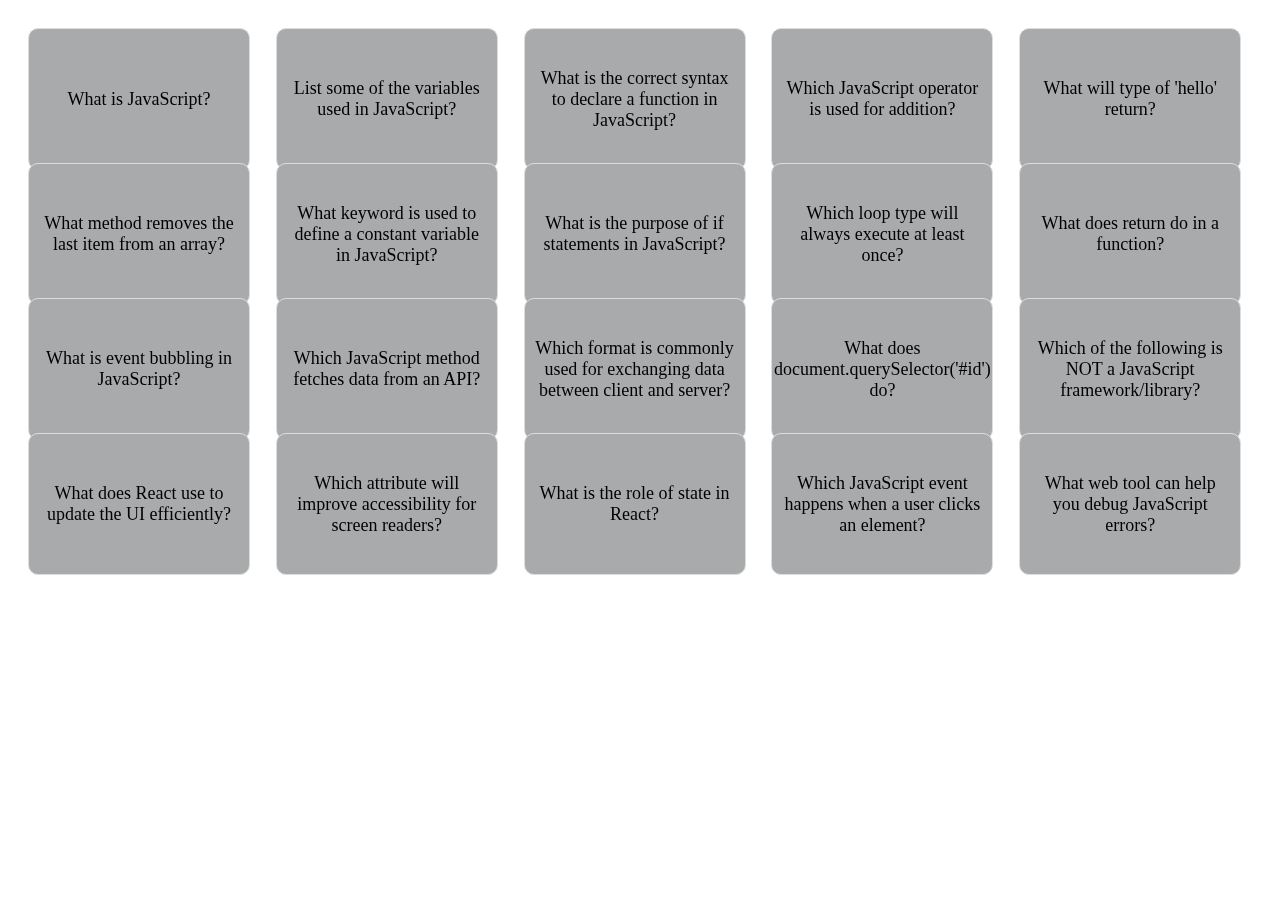
<file: project 1/index.html>
<!DOCTYPE html>
<html lang="en">
<head>
    <meta charset="UTF-8">
    <meta name="viewport" content="width=device-width, initial-scale=1.0">
    <title>JavaScript Quizlet Studying Game</title>
    <script defer src="script.js"></script>
</head>
<body>
</body>
</html>
</file>
